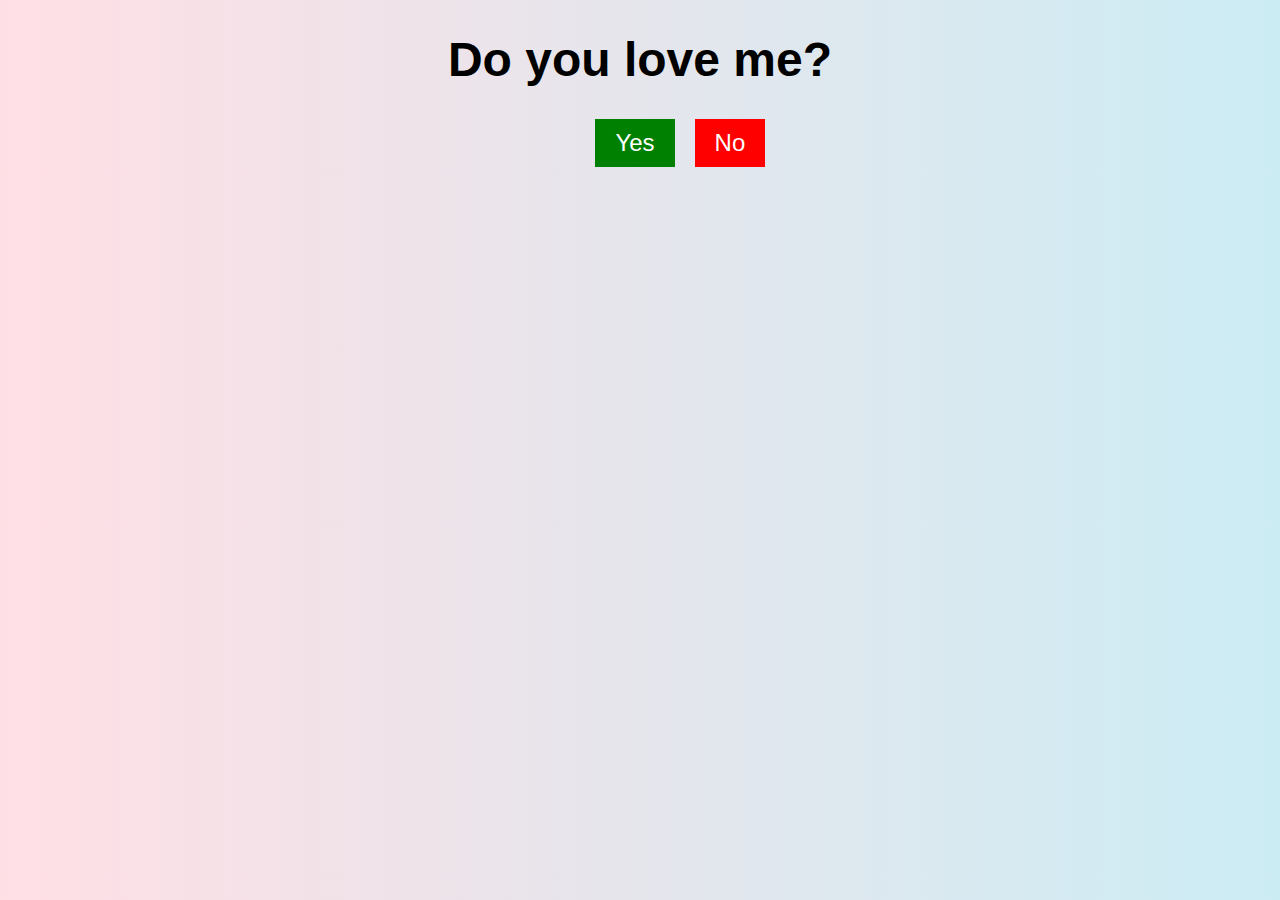
<file: index.html>
<!DOCTYPE html>
<html>
<head>
  <style>
    body {
      background-image: linear-gradient(to right, rgba(255, 192, 203, 0.5), rgba(153, 217, 233, 0.5));
      text-align: center;
      font-family: Arial, sans-serif;
    }

    h1 {
      font-size: 48px;
    }

    .buttons {
      margin-top: 20px;
    }

    button {
      font-size: 24px;
      padding: 10px 20px;
      border: none;
      cursor: pointer;
    }

    #yes-button {
      margin-right: 10px;
      background-color: green;
      color: white;
    }

    #no-button {
      position: absolute;
      transition: left 0.5s ease-in-out, top 0.5s ease-in-out;
      margin-left: 10px;
      background-color: red;
      color: white;
    }

    #no-button:hover {
      left: random(0, window.innerWidth) + 'px';
      top: random(0, window.innerHeight) + 'px';
    }

    #loading-animation {
      position: fixed;
      top: 0;
      left: 0;
      width: 100%;
      height: 100%;
      background-color: rgba(0, 0, 0, 0.7);
      display: none;
      align-items: center;
      justify-content: center;
    }

    .spinner {
      width: 50px;
      height: 50px;
      border: 10px solid #f3f3f3;
      border-radius: 50%;
      border-top: 10px solid #3498db;
      animation: spin 2s linear infinite;
    }

    @keyframes spin {
      0% {
        transform: rotate(0deg);
      }
      100% {
        transform: rotate(360deg);
      }
    }
  </style>

</head>

<body>

  
<h1>Do you love me?</h1>

  <div class="buttons">
    <button id="yes-button" onclick="window.location.href='bday.html';">Yes</button>
    <button id="no-button">No</button>
  </div>

  <div id="loading-animation">
    <div class="spinner"></div>
    <p>Please wait...</p>
  </div>

  <script>
    const noButton = document.getElementById('no-button');
    const loadingAnimation = document.getElementById('loading-animation');

    noButton.addEventListener('mouseover', () => {
      const randomX = Math.floor(Math.random() * window.innerWidth);
      const randomY = Math.floor(Math.random() * window.innerHeight);

      noButton.style.left = randomX + 'px';
      noButton.style.top = randomY + 'px';
    });

    const yesButton = document.getElementById('yes-button');

    yesButton.addEventListener('click', () => {
      loadingAnimation.style.display = 'block';

      setTimeout(() => {
        loadingAnimation.style.display = 'none';
        window.location.href = 'index.html';
      }, 1000);
    });
  </script>
</body>
</html>
</file>
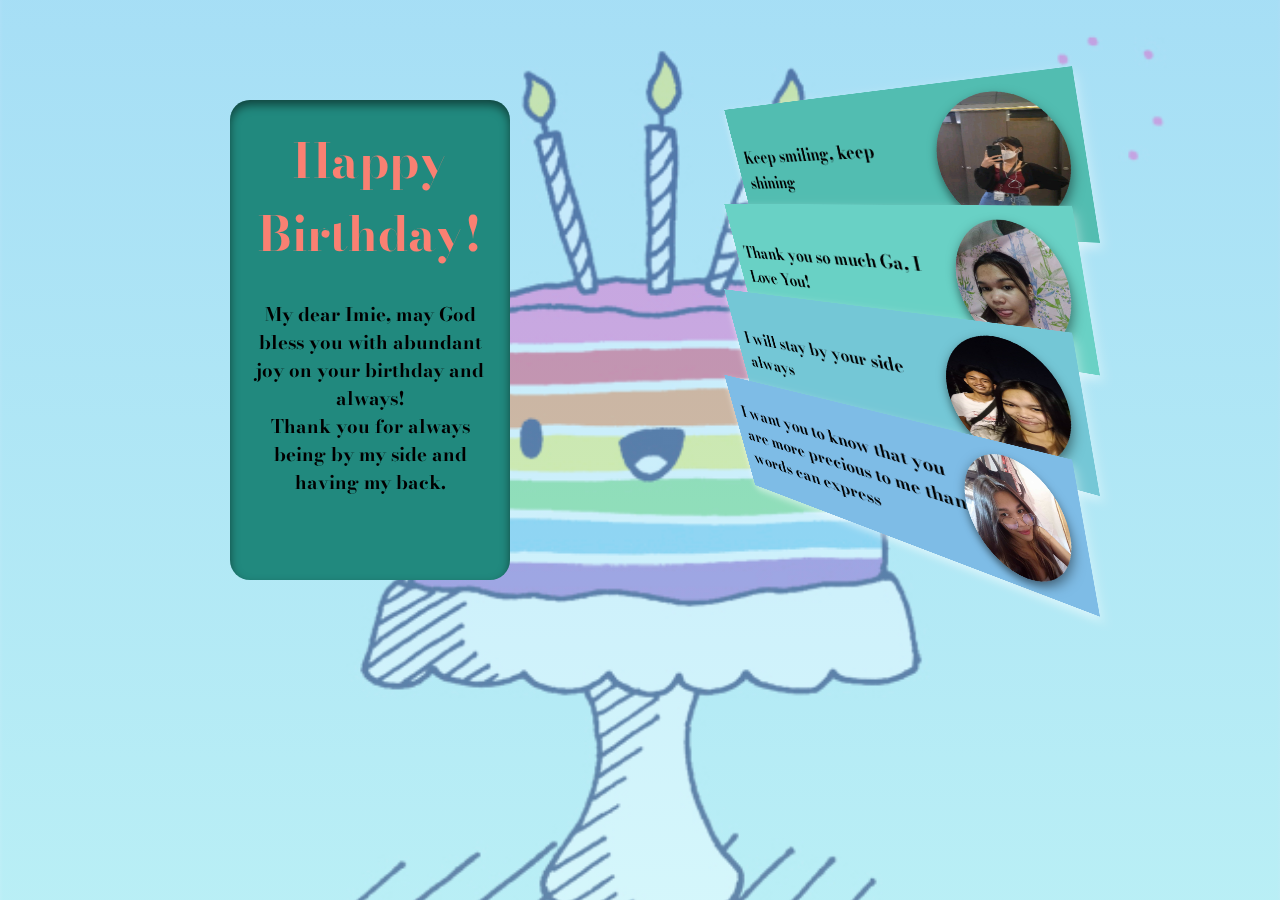
<file: bday.html>
<!DOCTYPE html>
<html lang="en">
<head>
    <meta charset="UTF-8">
    <meta http-equiv="X-UA-Compatible" content="IE=edge">
    <meta name="viewport" content="width=device-width, initial-scale=1.0">
    <title>Document</title>
    <link rel="stylesheet" href="style.css">
</head>
<body>
    <div class="container">
        <div class="card">
            <div class="card-inner">
                <div class="outside">
                    <h1>Happy Birthday!</h1>
                    <h3>My dear Imie, may God bless you with abundant joy on your birthday and always!<br>
                        Thank you for always being by my side and having my back.</h3>
                </div>
                <div class="inside">
                    <img src="cakegif.gif" width="200" height="150" alt="Cake GIF"/>
                    <h3>I cherished every moment we spend together, 
                        whether it's sharing a quiet evening at home or embarking on an exciting adventure. </h3>
                </div>
            </div>
        </div>

        <div class="block">
            <div class="frames frame1">
                <img src="img1.jpg" alt="">
                <p>Keep smiling, keep shining</p>
            </div>
            <div class="frames frame2">
                <img src="img2.jpg" alt="">
                <p>Thank you so much Ga, I Love You!</p>
            </div>
            <div class="frames frame3">
                <img src="img3.jpg" alt="">
                <p>I will stay by your side always</p>
            </div>
            <div class="frames frame4">
                <img src="img4.jpg" alt="">
                <p>I want you to know that you are more precious to me than words can express</p>
            </div>
        </div>
    </div>
</body>
</html>
</file>
<file: style.css>
@import url('https://fonts.googleapis.com/css2?family=Bodoni+Moda:ital@1&display=swap');

/* Reset styles */
* {
    padding: 0;
    margin: 0;
    box-sizing: border-box;
    font-family: 'Bodoni Moda', serif;
}
body{
    height: 100vh;
    background: linear-gradient(180deg, rgba(135, 206, 250, 0.5), rgba(172, 238, 250, 0.5)),url(bday.gif);
    background-position: center;
    background-repeat: no-repeat;
    background-size: cover;
}
.container{
    perspective: 1000px;
}
.card {
    width: 280px;
    height: 480px;
    position: absolute;
    top: 100px;
    left: 230px;
    transform-style: preserve-3d;
    transition: 2s;
}

.card:hover {
    transform: rotateY(180deg);
}

.card-inner {
    width: 100%;
    height: 100%;
    position: absolute;
    transform-style: preserve-3d;
}

.outside,
.inside {
    width: 100%;
    height: 100%;
    border-radius: 20px;
    text-align: center;
    padding: 1.5rem;
    position: absolute;
    backface-visibility: hidden;
}

.outside {
    background-color: #21897e;
    box-shadow: inset 0 5px 10px rgba(0, 0, 0, 0.5);
    z-index: 2;
}

.outside h1 {
    font-size: 3rem;
    font-weight: bold;
    color: salmon;
    margin-bottom: 30px;
}

.inside {
    background-color: #3ba99c;
    box-shadow: inset 0 5px 10px rgba(0, 0, 0, 0.5);
    transform: rotateY(180deg);
    z-index: 1;
}

.inside h3 {
    font-size: 1.2rem;
    font-weight: bold;
    margin-top: 20px;
}

.block {
    position: absolute;
    top: 200px;
    right: 600px;
    perspective: 800px;
}
.frames{
    width: 400px;
    height: 150px;
    box-shadow: 0 5px 10px rgba(255, 255, 255, 0.5);
    display: flex;
    align-items: center;
    justify-content: space-around;
    padding: 0 0.8rem;

    transform: rotateY(-230deg) rotateX(20deg);
    position: absolute;
}
.frames img{
    width: 125px;
    height: 125px;
    border-radius: 50%;
    box-shadow: 0 5px 10px rgba(0,0,0,0.5);
}
.frames p{
   font-size: 20px;
   font-weight: bold;
   transform: rotateY(180deg);
}
.frames:nth-child(1)
{
    top:-110px;
    z-index: -1;
    background-color: #52bdb1;
}
.frames:nth-child(2){
    background-color: #69d1c5;
}
.frames:nth-child(3)
{
    top:100px;
    background-color: #74c7d6;
}
.frames:nth-child(4)
{
    top:200px;
    background-color: #7ebce6;
}
</file>
